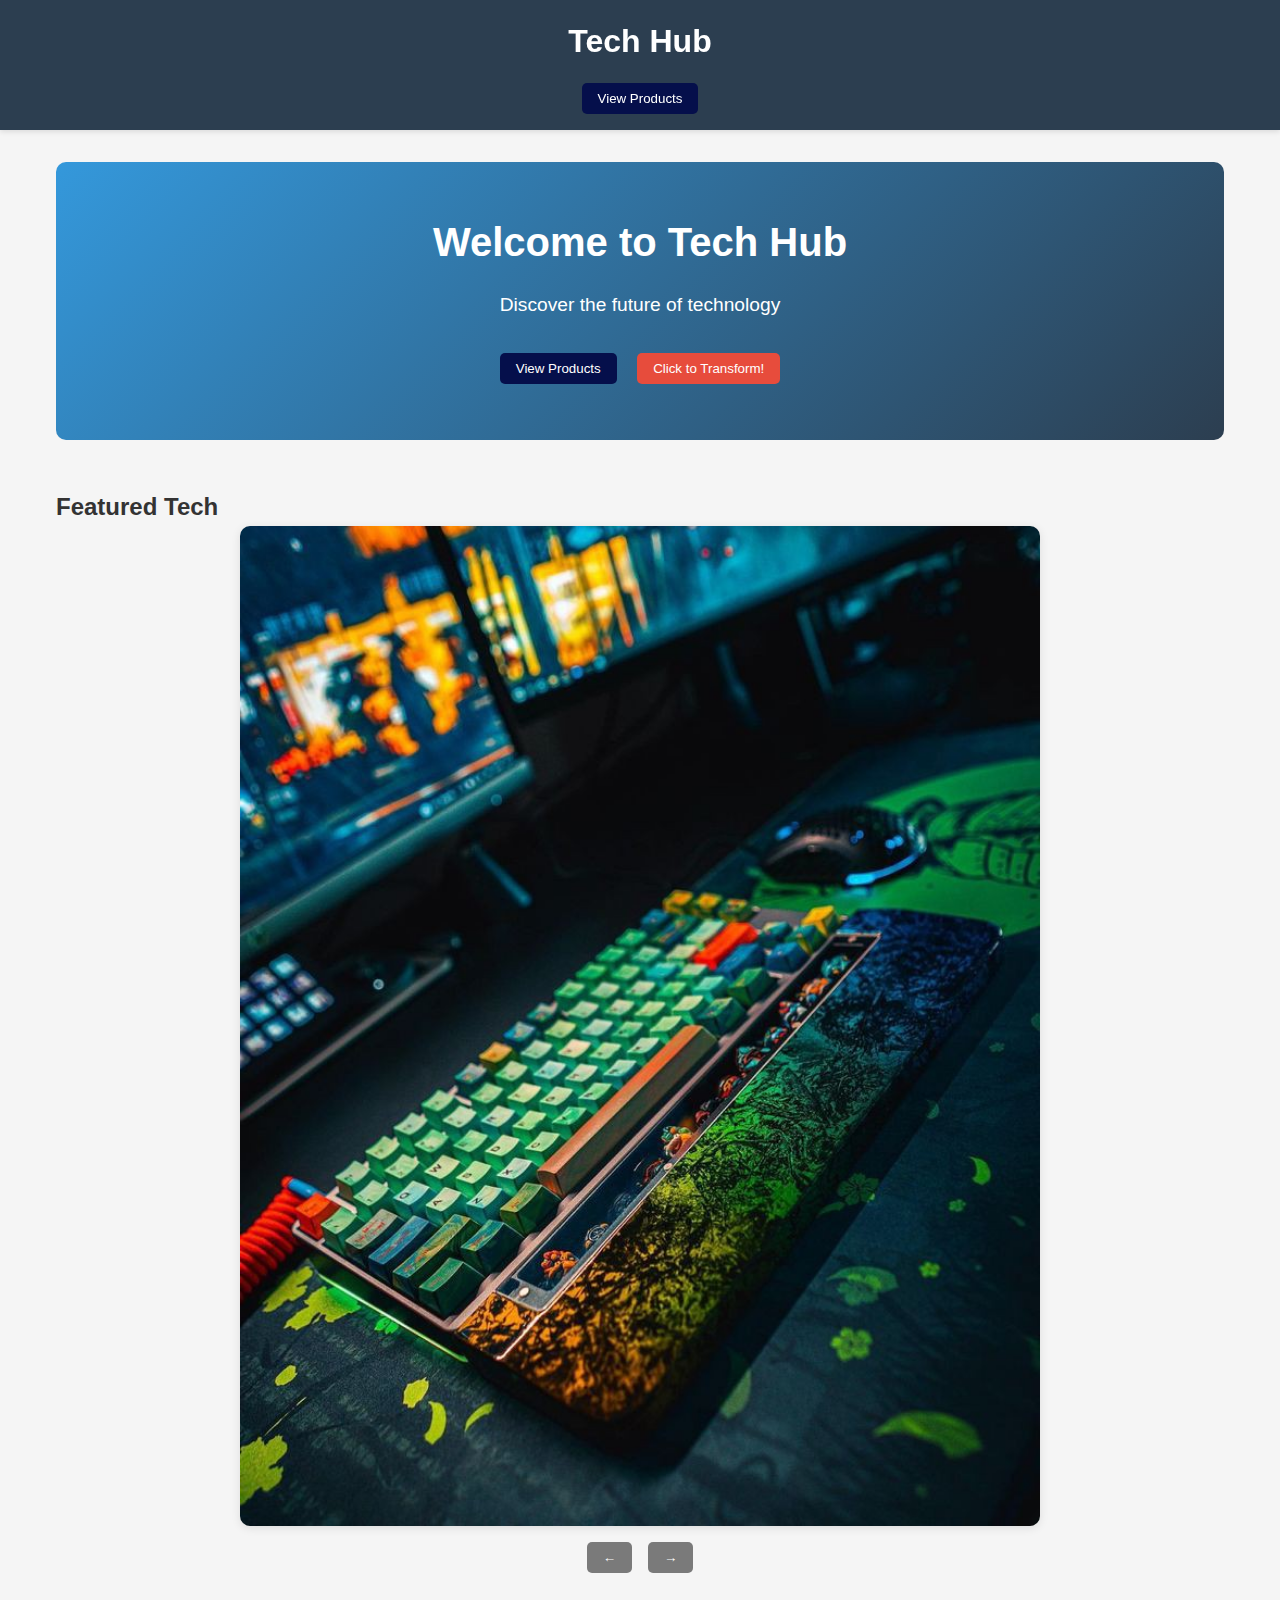
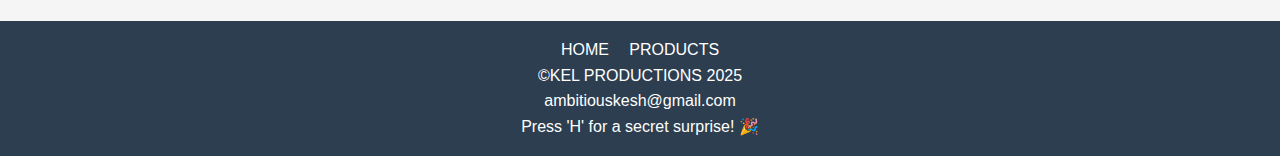
<file: index.html>
<!DOCTYPE html>
<html lang="en">
    <head>
        <!-- this is an icon(favricon) code placement used for an website page icon on the tab-->
        <link rel="icon" type="image/jpg" href="images/wallpapers/favricon.jpg"> 
        <meta charset="UTF-8">
        <meta name="viewport" content="width=device-width, initial-scale=1.0">
        <title>Interactive Tech Hub</title>
        <link rel="stylesheet" href="techwarestyles.css">
        <script src="interactive.js" defer></script>
    </head> 
    <body>
        <header>
            <h1>Tech Hub</h1>
    <nav>
        <button onclick="window.location.href='products.html'">View Products</button>
    </nav>  
        </header>

        <main>
            <!-- Hero Section with Interactive Button -->
            <section class="hero">
                <h2>Welcome to Tech Hub</h2>
                <p>Discover the future of technology</p>

    
                    <button onclick="window.location.href='products.html'">View Products</button>
                <button id="dynamicButton" class="cta-button">Click to Transform!</button>
            </section>

            <!-- Image Gallery Section -->
            <section class="gallery-section">
                <h2>Featured Tech</h2>
                <div class="gallery">
                    <img src="images/wallpapers/background img.jpg" alt="Tech Image 1" class="gallery-img" width="400" height="400">
                    <img src="images/wallpapers/favricon.jpg" alt="Tech Image 2" class="gallery-img" width="400" height="400">
                    <img src="images/wallpapers/54f848f66bca4b27c08ce7c8445d7872.jpg" alt="Tech Image" class="gallery-img" width="400" height="400">
                </div>
                <div class="gallery-controls">
                    <button class="gallery-btn prev">←</button>
                    <button class="gallery-btn next">→</button>
                </div>
            </section>

            

        </main>

        <footer class="pageendlinks">
            <a href="index.html">HOME</a>
            <a href="products.html">PRODUCTS</a>
            <br>
            &copy;KEL PRODUCTIONS 2025<br>
            <a href="ambitiouskesh@gmail.com">ambitiouskesh@gmail.com</a>
            <p>Press 'H' for a secret surprise! 🎉</p>
        </footer>
    </body>
</html>
</file>
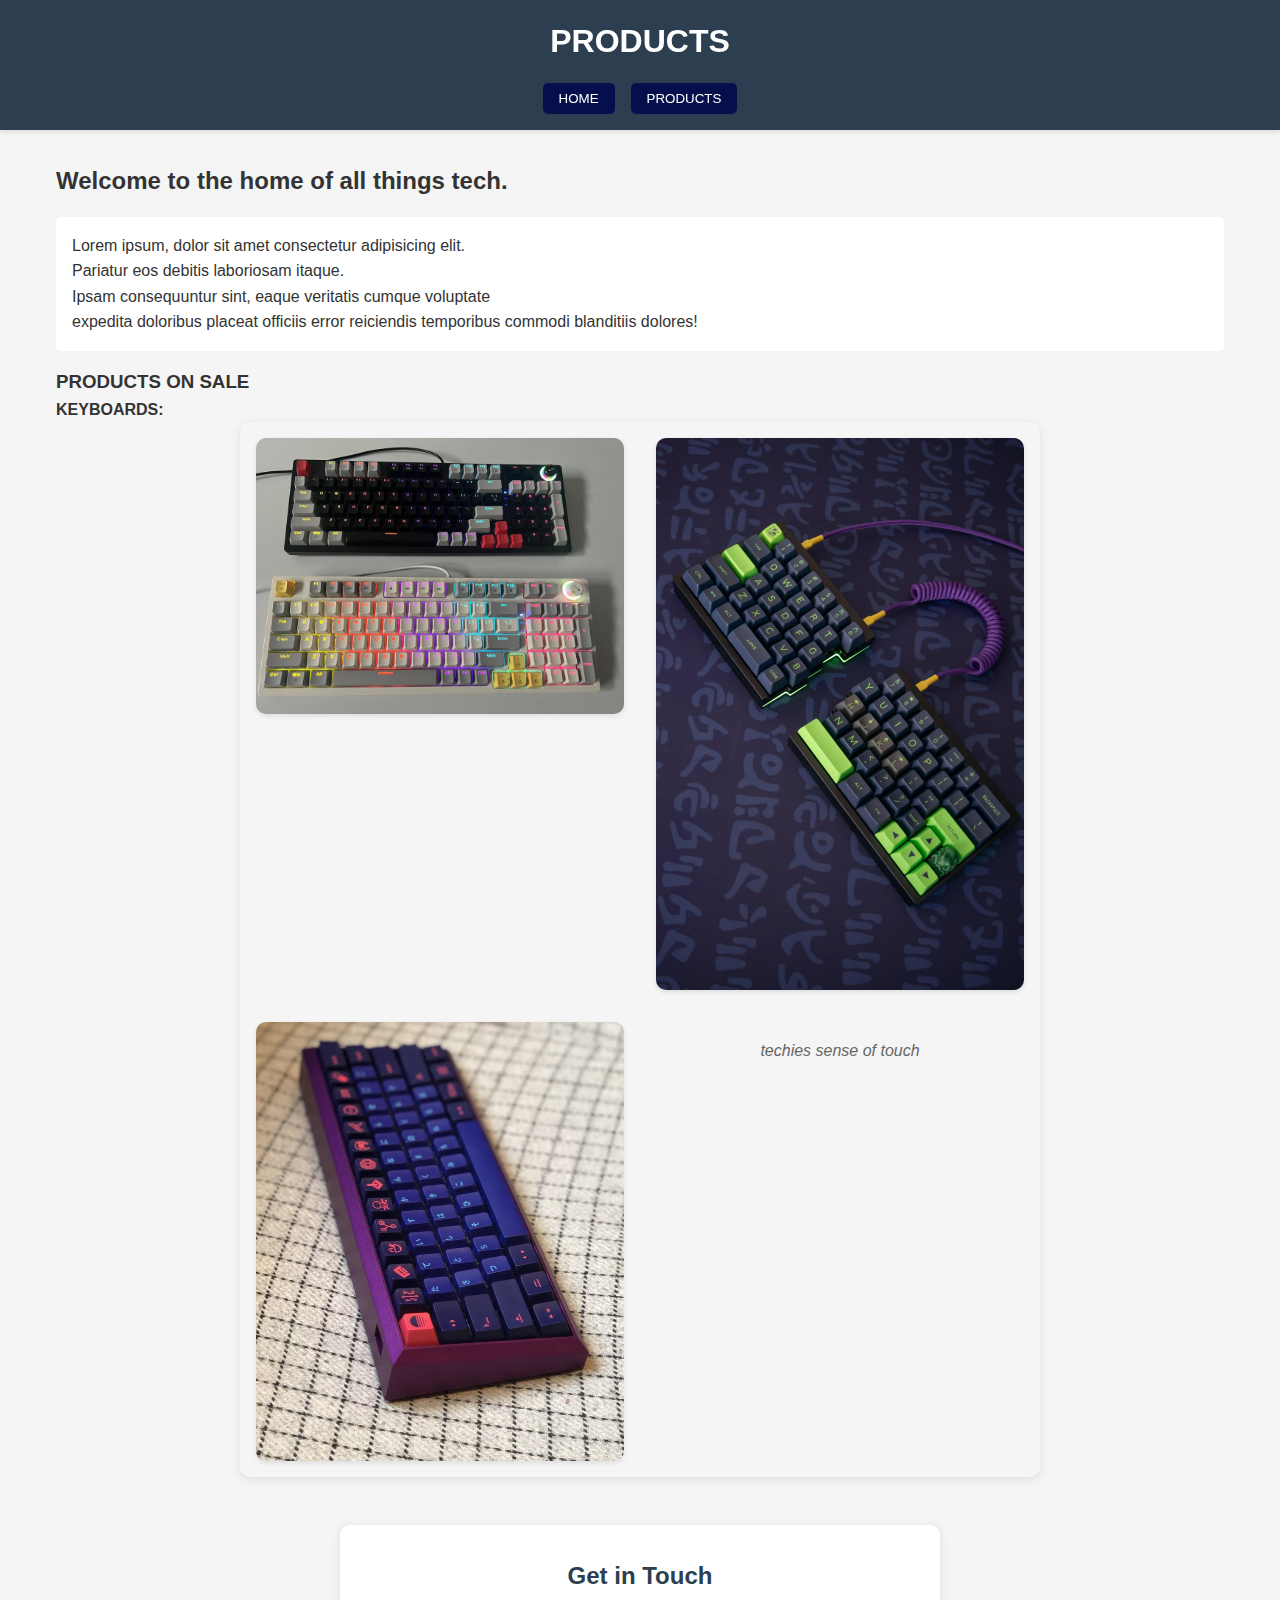
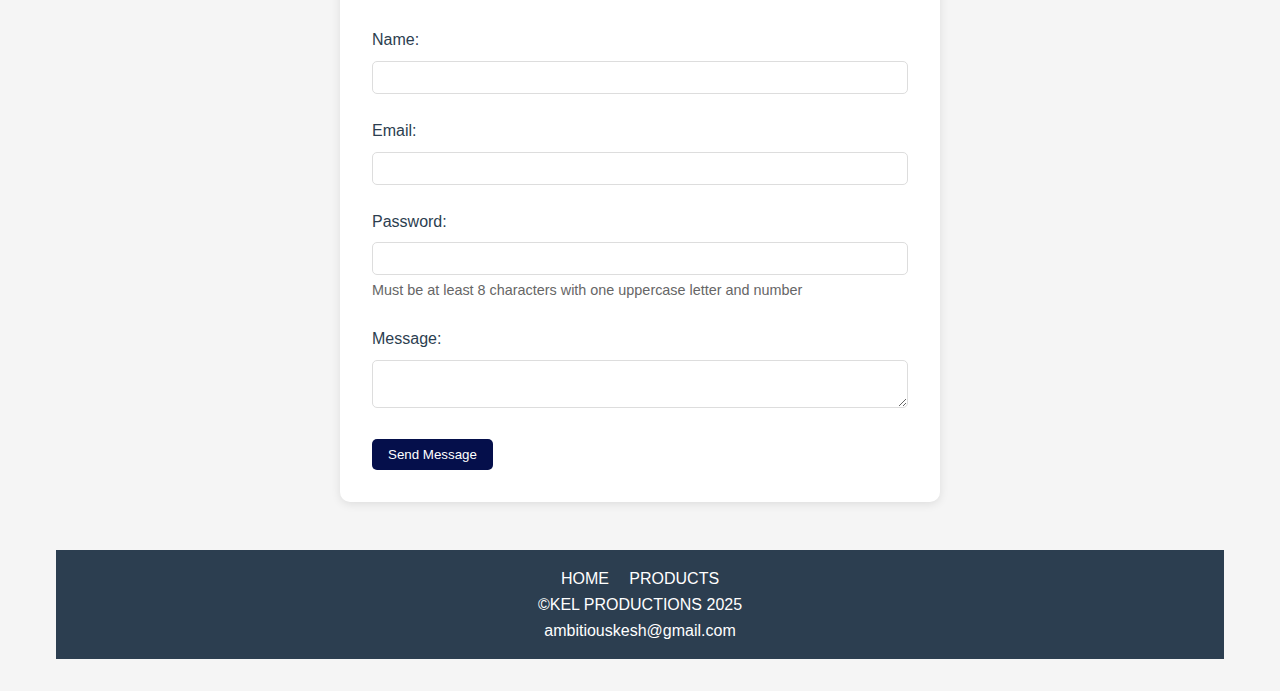
<file: products.html>
<!DOCTYPE html>
<html>
    <head>
        <!-- this is an icon(favricon) code placement used for an website page icon on the tab-->
        <link rel="icon" type="image/jpg" href="images/wallpapers/favricon.jpg"> 
        <title>PRODUCTS</title>
        <link rel="stylesheet" href="techwarestyles.css">
    </head>
    <body>
<header>
    <h1>PRODUCTS</h1>
    
<nav>
    
    <button>
        <a href="index.html">HOME</a>
    </button>
    
    <button>
    <a href="products.html">PRODUCTS</a>
    </button>

</nav>

</header>
<main>
<h2>Welcome to the home of all things tech.</h2>

<pre>Lorem ipsum, dolor sit amet consectetur adipisicing elit.
Pariatur eos debitis laboriosam itaque. 
Ipsam consequuntur sint, eaque veritatis cumque voluptate 
expedita doloribus placeat officiis error reiciendis temporibus commodi blanditiis dolores!</pre>

<h3>PRODUCTS ON SALE</h3>
<H4>KEYBOARDS:</H4>
<section class="gallery"> <!-- section -->
    <div class="keyboardsgal">
<img src="images/mechanical keyboard.jpg" alt="mechanical keyboardk" width="400" height="400">
<img src="images/split keyboard.jpg" alt="split keyboard.jpg" width="400" height="400">
<img src="images/Unique Keyboard.jpg" alt="Unique Keyboard.jpg" width="400" height="400">
<figcaption>techies sense of touch</figcaption
    </div>
</section>

 <!-- Contact Form Section -->
 <section class="contact-section">
    <h2>Get in Touch</h2>
    <form id="contactForm" class="contact-form">
        <div class="form-group">
            <label for="name">Name:</label>
            <input type="text" id="name" name="name" required>
            <span class="validation-message"></span>
        </div>
        <div class="form-group">
            <label for="email">Email:</label>
            <input type="email" id="email" name="email" required>
            <span class="validation-message"></span>
        </div>
        <div class="form-group">
            <label for="password">Password:</label>
            <input type="password" id="password" name="password" required>
            <small>Must be at least 8 characters with one uppercase letter and number</small>
            <span class="validation-message"></span>
        </div>
        <div class="form-group">
            <label for="message">Message:</label>
            <textarea id="message" name="message" required></textarea>
            <span class="validation-message"></span>
        </div>
        <button type="submit" class="submit-btn">Send Message</button>
        <div id="feedback" class="feedback-message"></div>
    </form>
</section>

<footer class="pageendlinks">
    
    <a href="index.html">HOME</a>
    <a href="products.html">PRODUCTS</a>
    <br>

   &copy;KEL PRODUCTIONS 2025<br>
   <a href="ambitiouskesh@gmail.com">ambitiouskesh@gmail.com</a>
</footer>

    </body>
</html>
</file>
<file: techwarestyles.css>
/* Common styles for both pages */
* {
    margin: 0;
    padding: 0;
    box-sizing: border-box;
    font-family: 'Segoe UI', Tahoma, Geneva, Verdana, sans-serif;
}

body {
    background-color: #f5f5f5;
    color: #333;
    line-height: 1.6;
}

header {
    background-color: #2c3e50;
    color: white;
    padding: 1rem;
    text-align: center;
    position: sticky;
    top: 0;
    z-index: 100;
    box-shadow: 0 2px 5px rgba(0,0,0,0.1);
}

header h1 {
    margin-bottom: 1rem;
    transition: color 0.3s ease;
    cursor: pointer;
}

nav {
    display: flex;
    justify-content: center;
    gap: 1rem;
    flex-wrap: wrap;
}

button {
    padding: 0.5rem 1rem;
    border: none;
    border-radius: 5px;
    background-color: #050f4b;
    color: white;
    cursor: pointer;
    transition: all 0.3s ease;
    text-decoration: none;
}

button a {
    color: white;
    text-decoration: none;
}

button:hover {
    background-color: #2980b9;
    transform: translateY(-2px);
}

button:active {
    transform: translateY(0);
}

main {
    max-width: 1200px;
    margin: 2rem auto;
    padding: 0 1rem;
}

footer {
    background-color: #2c3e50;
    color: white;
    text-align: center;
    padding: 1rem;
    margin-top: 2rem;
}

footer a {
    color: white;
    text-decoration: none;
    margin: 0 0.5rem;
}

footer a:hover {
    text-decoration: underline;
}

/* Products page specific styles */
.keyboardsgal {
    display: grid;
    grid-template-columns: repeat(auto-fit, minmax(300px, 1fr));
    gap: 2rem;
    padding: 1rem;
    text-align: center;
}

.keyboardsgal img {
    width: 100%;
    max-width: 400px;
    height: auto;
    border-radius: 10px;
    box-shadow: 0 2px 5px rgba(0,0,0,0.1);
    transition: transform 0.3s ease, box-shadow 0.3s ease;
    cursor: pointer;
}

.keyboardsgal img:hover {
    transform: scale(1.05);
    box-shadow: 0 5px 15px rgba(0,0,0,0.2);
}

.keyboardsgal figcaption {
    margin-top: 1rem;
    font-style: italic;
    color: #666;
}

pre {
    background-color: white;
    padding: 1rem;
    border-radius: 5px;
    margin: 1rem 0;
    white-space: pre-wrap;
    font-family: inherit;
}

/* Index page specific styles */
.hero {
    text-align: center;
    padding: 3rem 1rem;
    background: linear-gradient(135deg, #3498db, #2c3e50);
    color: white;
    border-radius: 10px;
    margin-bottom: 2rem;
}

.hero h2 {
    font-size: 2.5rem;
    margin-bottom: 1rem;
}

.hero p {
    font-size: 1.2rem;
    max-width: 600px;
    margin: 0 auto 1.5rem;
}

.hero button {
    margin: 0.5rem;
}

#dynamicButton {
    background-color: #e74c3c;
}

.gallery-section {
    margin: 3rem 0;
}

.gallery {
    position: relative;
    max-width: 800px;
    margin: 0 auto;
    overflow: hidden;
    border-radius: 10px;
    box-shadow: 0 2px 10px rgba(0,0,0,0.1);
}

.gallery-img {
    width: 100%;
    height: auto;
    display: none;
    animation: fadeIn 0.5s ease;
}

.gallery-img.active {
    display: block;
}

.gallery-controls {
    display: flex;
    justify-content: center;
    gap: 1rem;
    margin-top: 1rem;
}

.gallery-btn {
    background-color: rgba(0,0,0,0.5);
    color: white;
    padding: 0.5rem 1rem;
    border: none;
    cursor: pointer;
    transition: background-color 0.3s ease;
}

.gallery-btn:hover {
    background-color: rgba(0,0,0,0.8);
}

/* Contact form styles (used in both pages) */
.contact-section {
    max-width: 600px;
    margin: 3rem auto;
    padding: 2rem;
    background-color: white;
    border-radius: 10px;
    box-shadow: 0 2px 10px rgba(0,0,0,0.1);
}

.contact-section h2 {
    text-align: center;
    margin-bottom: 2rem;
    color: #2c3e50;
}

.form-group {
    margin-bottom: 1.5rem;
}

.form-group label {
    display: block;
    margin-bottom: 0.5rem;
    color: #2c3e50;
}

.form-group input,
.form-group textarea {
    width: 100%;
    padding: 0.5rem;
    border: 1px solid #ddd;
    border-radius: 5px;
    transition: border-color 0.3s ease;
}

.form-group input:focus,
.form-group textarea:focus {
    outline: none;
    border-color: #3498db;
}

.form-group small {
    display: block;
    color: #666;
    margin-top: 0.25rem;
    font-size: 0.9rem;
}

.validation-message {
    font-size: 0.9rem;
    margin-top: 0.25rem;
    min-height: 1.2em;
}

#feedback {
    padding: 1rem;
    border-radius: 5px;
    margin-top: 1rem;
    text-align: center;
    display: none;
}

#feedback.show {
    display: block;
    animation: fadeIn 0.5s ease;
}

/* Animations */
@keyframes fadeIn {
    from { opacity: 0; }
    to { opacity: 1; }
}

@keyframes bounce {
    0%, 100% { transform: translateY(0); }
    50% { transform: translateY(-10px); }
}

@keyframes rainbow {
    0% { background-color: #ff6b6b; }
    20% { background-color: #4ecdc4; }
    40% { background-color: #45b7d1; }
    60% { background-color: #96ceb4; }
    80% { background-color: #ffd93d; }
    100% { background-color: #ff6b6b; }
}

/* Responsive Design */
@media (max-width: 768px) {
    .keyboardsgal {
        grid-template-columns: repeat(auto-fit, minmax(250px, 1fr));
    }

    .hero h2 {
        font-size: 2rem;
    }

    .hero p {
        font-size: 1rem;
    }

    .contact-section {
        margin: 2rem 1rem;
    }
}

@media (max-width: 480px) {
    header h1 {
        font-size: 1.5rem;
    }

    .hero h2 {
        font-size: 1.5rem;
    }

    button {
        width: 100%;
    }

    .gallery-controls {
        flex-direction: column;
        align-items: center;
    }
}
</file>
